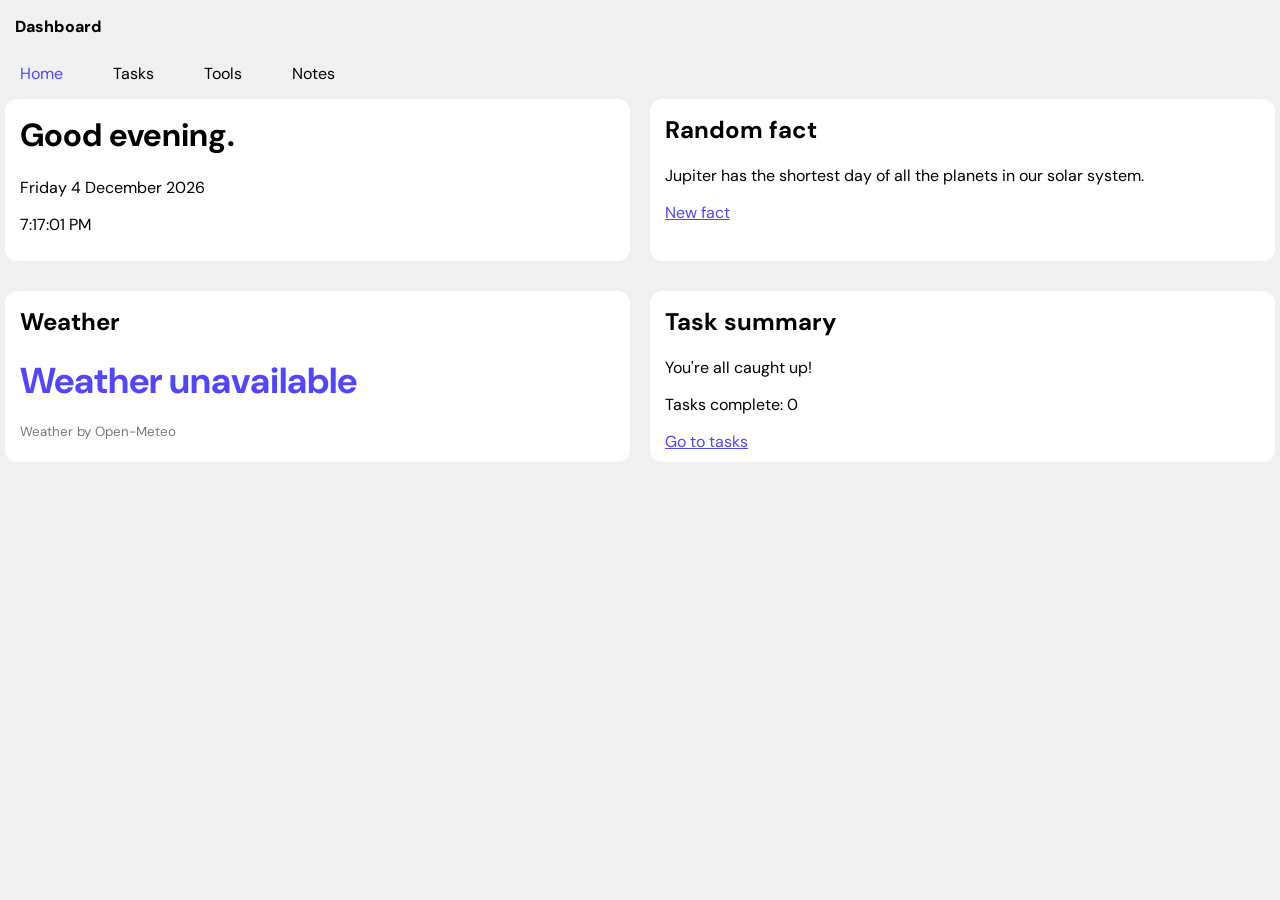
<file: index.html>
<!DOCTYPE html>
<html>
    <head>
        <meta charset="utf-8">
        <meta name="viewport" content="width=device-width, initial-scale=1.0">
        <link rel="stylesheet" href="src/css/style.css">
        <title>Dashboard</title>
    </head>

    <body>
        <header>
        <p>Dashboard</p>
        <button class="menu-toggle" id="mobile-menu">☰</button>
        </header>
        <nav>
            <ul id="nav-list" class="nav-links">
                <li><a href="index.html" class="focused">Home</a></li>
                <li><a href="pages/tasks.html">Tasks</a></li>
                <li><a href="pages/tools.html">Tools</a></li>
                <li><a href="pages/notes.html">Notes</a></li>
            </ul>
        </nav>
        <main class="container">
            <div class="card">
                <h1 id="greeting">Hello there.</h1>
                <p id="dateDisplay">Loading date...</p>
                <p id="clock">Loading time...</p>
            </div>
            <div class="card">
                <h2>Random fact</h2>
                <p id="randomFact"></p>
                <button id="newFact" class="link">New fact</button>
            </div>
            <div class="card">
                <h2>Weather</h2>
                 <p id="weather-temp">Loading weather...</p>
                <p id="weather-description"></p>
                <p id="weather-wind"></p>
                <small>Weather by Open-Meteo</small>
            </div>
            <div class="card">
                <h2>Task summary</h2>
                <p id="tasksToDo">You're all caught up!</p>
                <p id="tasksComplete">Tasks complete: 0</p>
                <a class="link" href="pages/tasks.html">Go to tasks</a>
            </div>
        </main>
        <script src="src/script/script.js"></script>
        <script src="src/script/home.js"></script>
    </body>
</html>
</file>
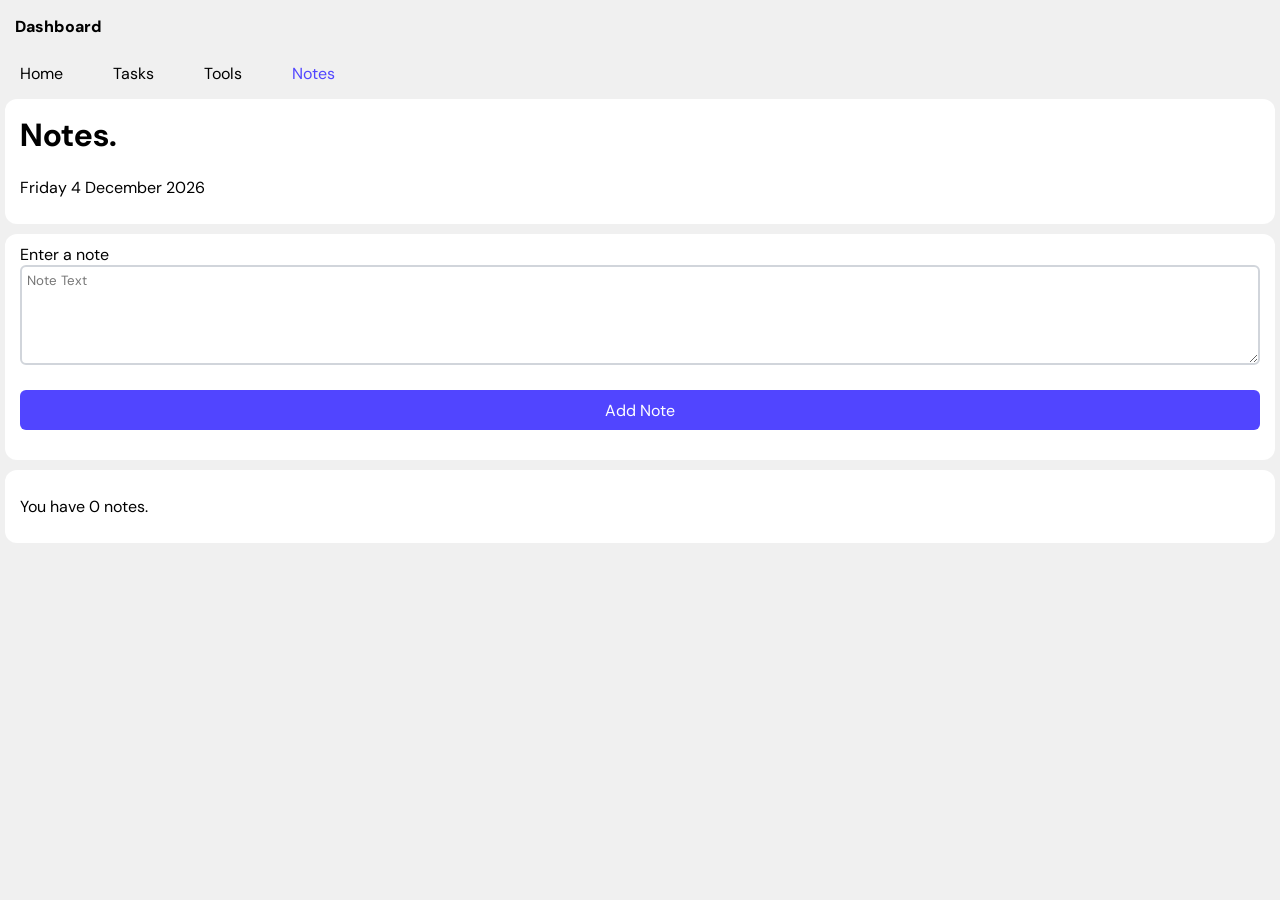
<file: pages/notes.html>
<!DOCTYPE html>
<html>
    <head>
        <meta charset="utf-8">
        <meta name="viewport" content="width=device-width, initial-scale=1.0">
        <link rel="stylesheet" href="../src/css/style.css">
        <title>Dashboard</title>
    </head>

    <body>
        <header>
        <p>Dashboard</p>
        <button class="menu-toggle" id="mobile-menu">☰</button>
        </header>
        <nav>
            <ul id="nav-list" class="nav-links">
                <li><a href="../index.html">Home</a></li>
                <li><a href="tasks.html">Tasks</a></li>
                <li><a href="tools.html">Tools</a></li>
                <li><a href="notes.html" class="focused">Notes</a></li>
            </ul>
        </nav>
        <main>
            <div class="card">
                <h1>Notes.</h1>
                <p id="dateDisplay">Loading...</p>
            </div>
            <div class="card">
                <form id="addNote" class="inputForm">
                    <label>
                        <span>Enter a note</span>
                        <textarea rows="5" cols="50" id="noteInput" class="text-long" placeholder="Note Text"></textarea>
                    </label>
                    <input type="submit" class="submit" value="Add Note">
                    <p id="messageDisplay" class="messageDisplay"></p>
                </form>
            </div>
            
            <div class="card">
                <p id="count">You have 0 notes.</p>
                <div id="noteList" class="noteList"></div>
            </div>
        </main>
        <script src="../src/script/script.js"></script>
        <script src="../src/script/notes.js"></script>
    </body>
</html>
</file>
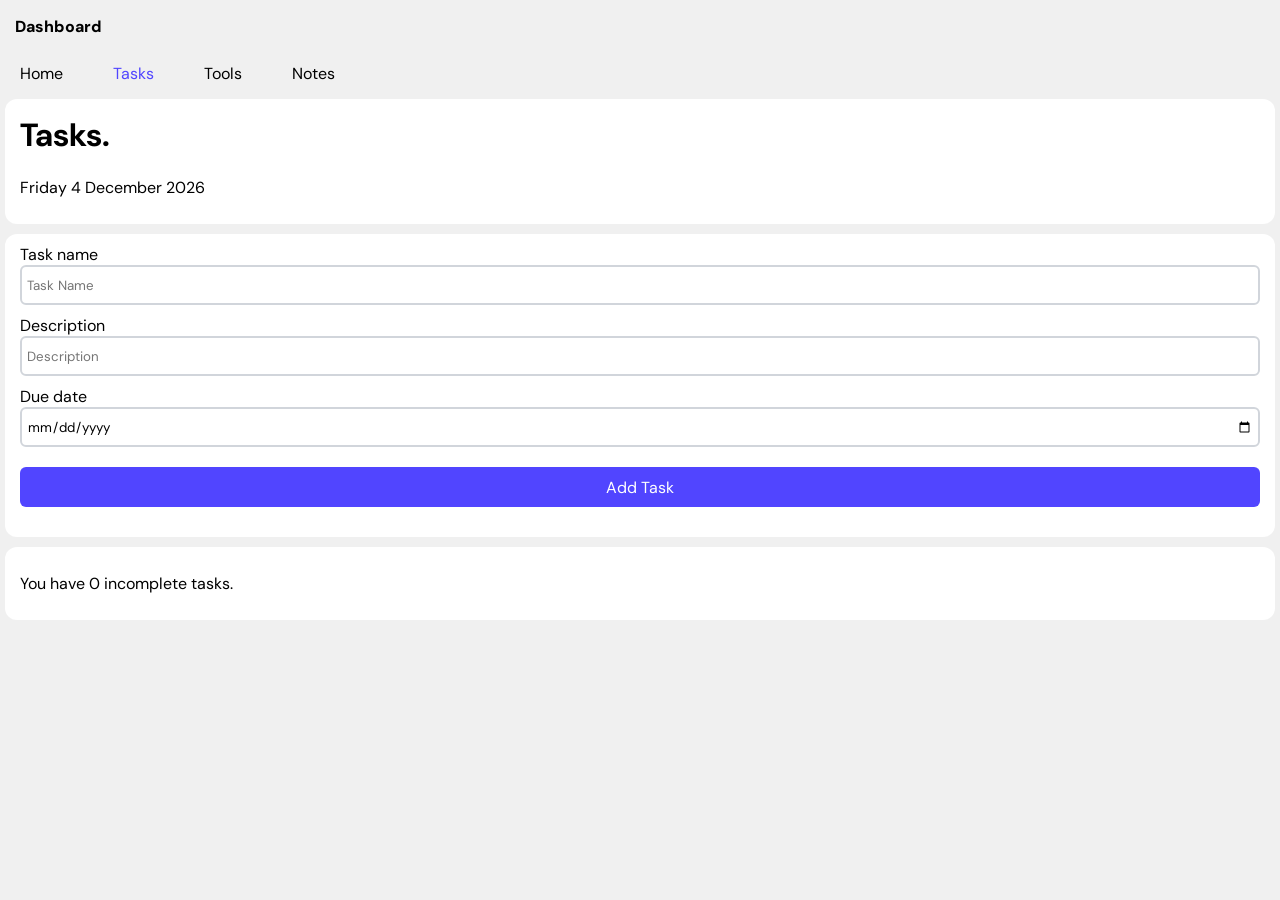
<file: pages/tasks.html>
<!DOCTYPE html>
<html>
    <head>
        <meta charset="utf-8">
        <meta name="viewport" content="width=device-width, initial-scale=1.0">
        <link rel="stylesheet" href="../src/css/style.css">
        <title>Dashboard</title>
    </head>

    <body>
        <header>
        <p>Dashboard</p>
        <button class="menu-toggle" id="mobile-menu">☰</button>
        </header>
        <nav>
            <ul id="nav-list" class="nav-links">
                <li><a href="../index.html">Home</a></li>
                <li><a href="tasks.html" class="focused">Tasks</a></li>
                <li><a href="tools.html">Tools</a></li>
                <li><a href="notes.html">Notes</a></li>
            </ul>
        </nav>
        <main>
            <div class="card">
                <h1>Tasks.</h1>
            <p id="dateDisplay">Loading...</p>
            </div>
            <div class="card">
                <form id="addTask" class="inputForm">
                    <label>
                        <span>Task name</span>
                        <input type="text" id="taskInput" class="text" placeholder="Task Name">
                    </label>
                    <label>
                        <span>Description</span>
                        <input type="text" id="taskDescription" class="text" placeholder="Description">
                    </label>
                    <label>
                        <span>Due date</span>
                        <input type="date" id="taskDueDate" class="text">
                    </label>
                    <input type="submit" class="submit" value="Add Task">
                    <p id="messageDisplay" class="messageDisplay"></p>
                </form>
            </div>
            
            <div class="card">
                <p id="todo">You have 0 incomplete tasks.</p>
                <div id="taskList" class="taskList"></div>
            </div>
        </main>
        <script src="../src/script/script.js"></script>
        <script src="../src/script/tasks.js"></script>
    </body>
</html>
</file>
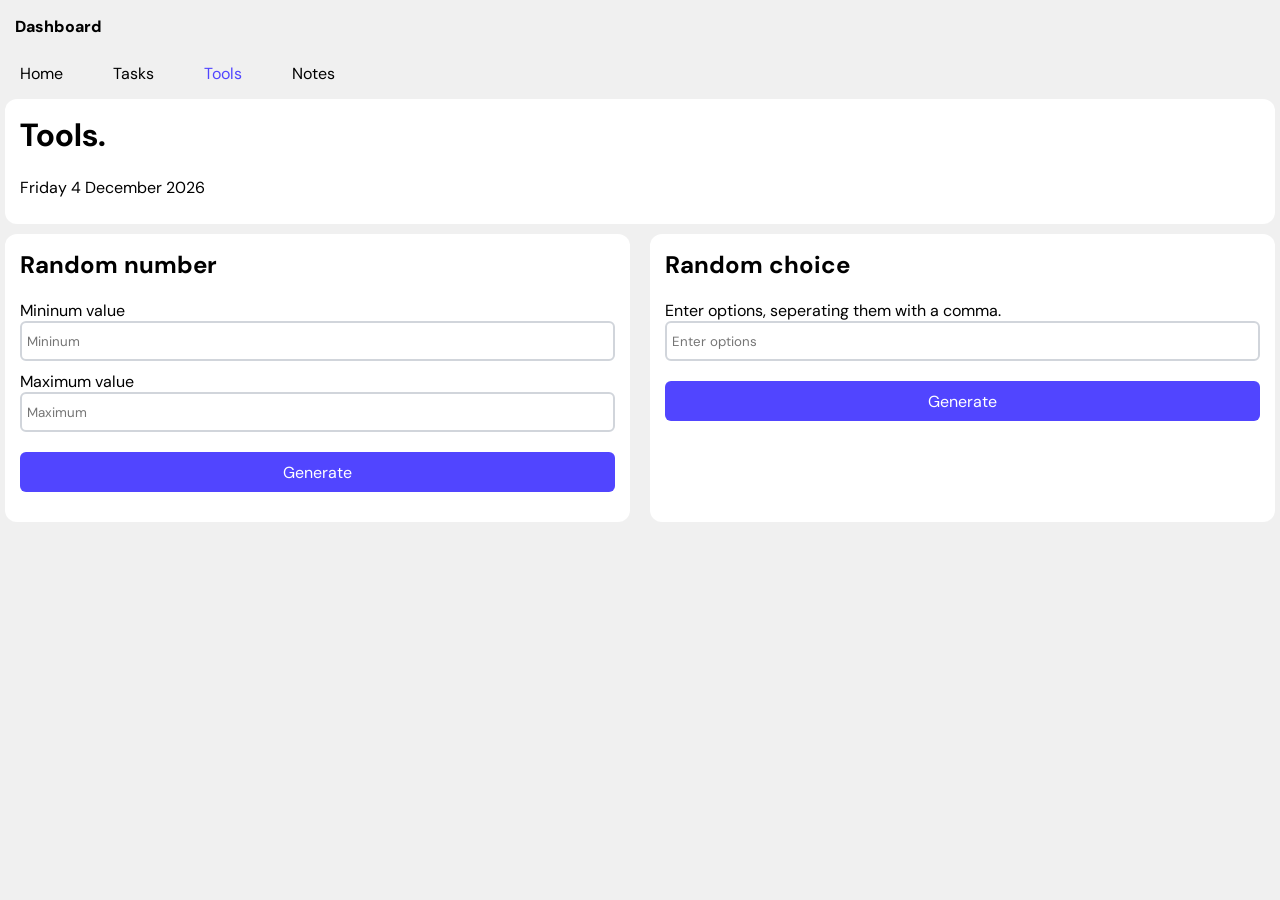
<file: pages/tools.html>
<!DOCTYPE html>
<html>
    <head>
        <meta charset="utf-8">
        <meta name="viewport" content="width=device-width, initial-scale=1.0">
        <link rel="stylesheet" href="../src/css/style.css">
        <title>Dashboard</title>
    </head>

    <body>
        <header>
        <p>Dashboard</p>
        <button class="menu-toggle" id="mobile-menu">☰</button>
        </header>
        <nav>
            <ul id="nav-list" class="nav-links">
                <li><a href="../index.html">Home</a></li>
                <li><a href="tasks.html">Tasks</a></li>
                <li><a href="tools.html" class="focused">Tools</a></li>
                <li><a href="notes.html">Notes</a></li>
            </ul>
        </nav>
        <main>
            <div class="card">
                <h1>Tools.</h1>
            <p id="dateDisplay">Loading...</p>
            </div>
            <div class="container">
                <div class="card">
                    <h2>Random number</h2>
                    <form id="randomNumInput">
                        <label>
                            <span>Mininum value</span>
                            <input type="number" id="minValue" class="text" placeholder="Mininum">
                        </label>
                        <label>
                            <span>Maximum value</span>
                            <input type="number" id="maxValue" class="text" placeholder="Maximum">
                        </label>
                        <input type="submit" class="submit" value="Generate">
                    </form>
                    <p id="randomNumDisplay" class="messageDisplay"></p>
                    <p id="randomNumResult" class="result"></p>
                </div>
                <div class="card">
                    <h2>Random choice</h2>
                    <form id="randomChoiceInput">
                        <label>
                            <span>Enter options, seperating them with a comma.</span>
                            <input type="text" id="options" class="text" placeholder="Enter options">
                        </label>
                        <input type="submit" class="submit" value="Generate">
                    </form>
                    <p id="randomChoiceDisplay" class="messageDisplay"></p>
                    <p id="randomChoiceResult" class="result" value="Generate"></p>
                </div>
            </div>
        </main>
        <script src="../src/script/script.js"></script>
        <script src="../src/script/tools.js"></script>
    </body>
</html>
</file>
<file: src/css/style.css>
@import url(global.css);
@import url(header.css);
@import url(tasks.css);
@import url(tools.css);
@import url(notes.css)
</file>
